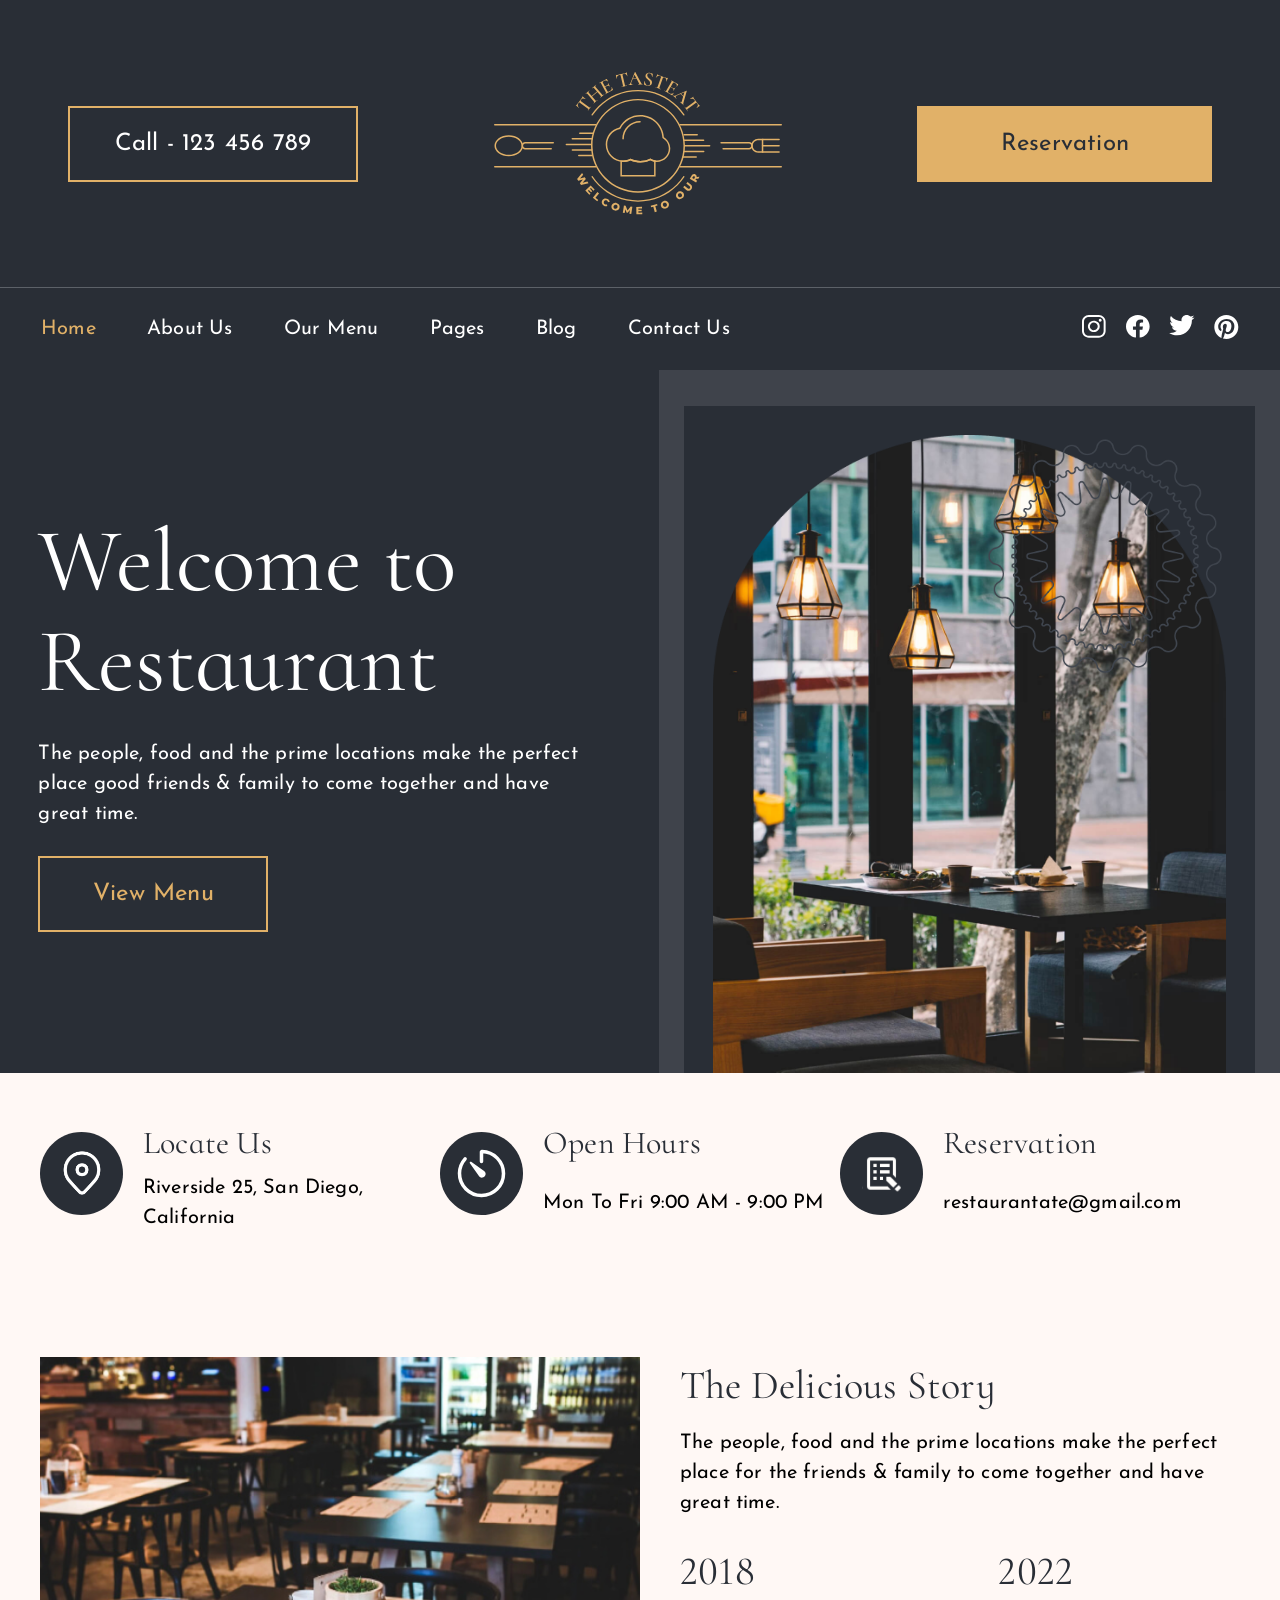
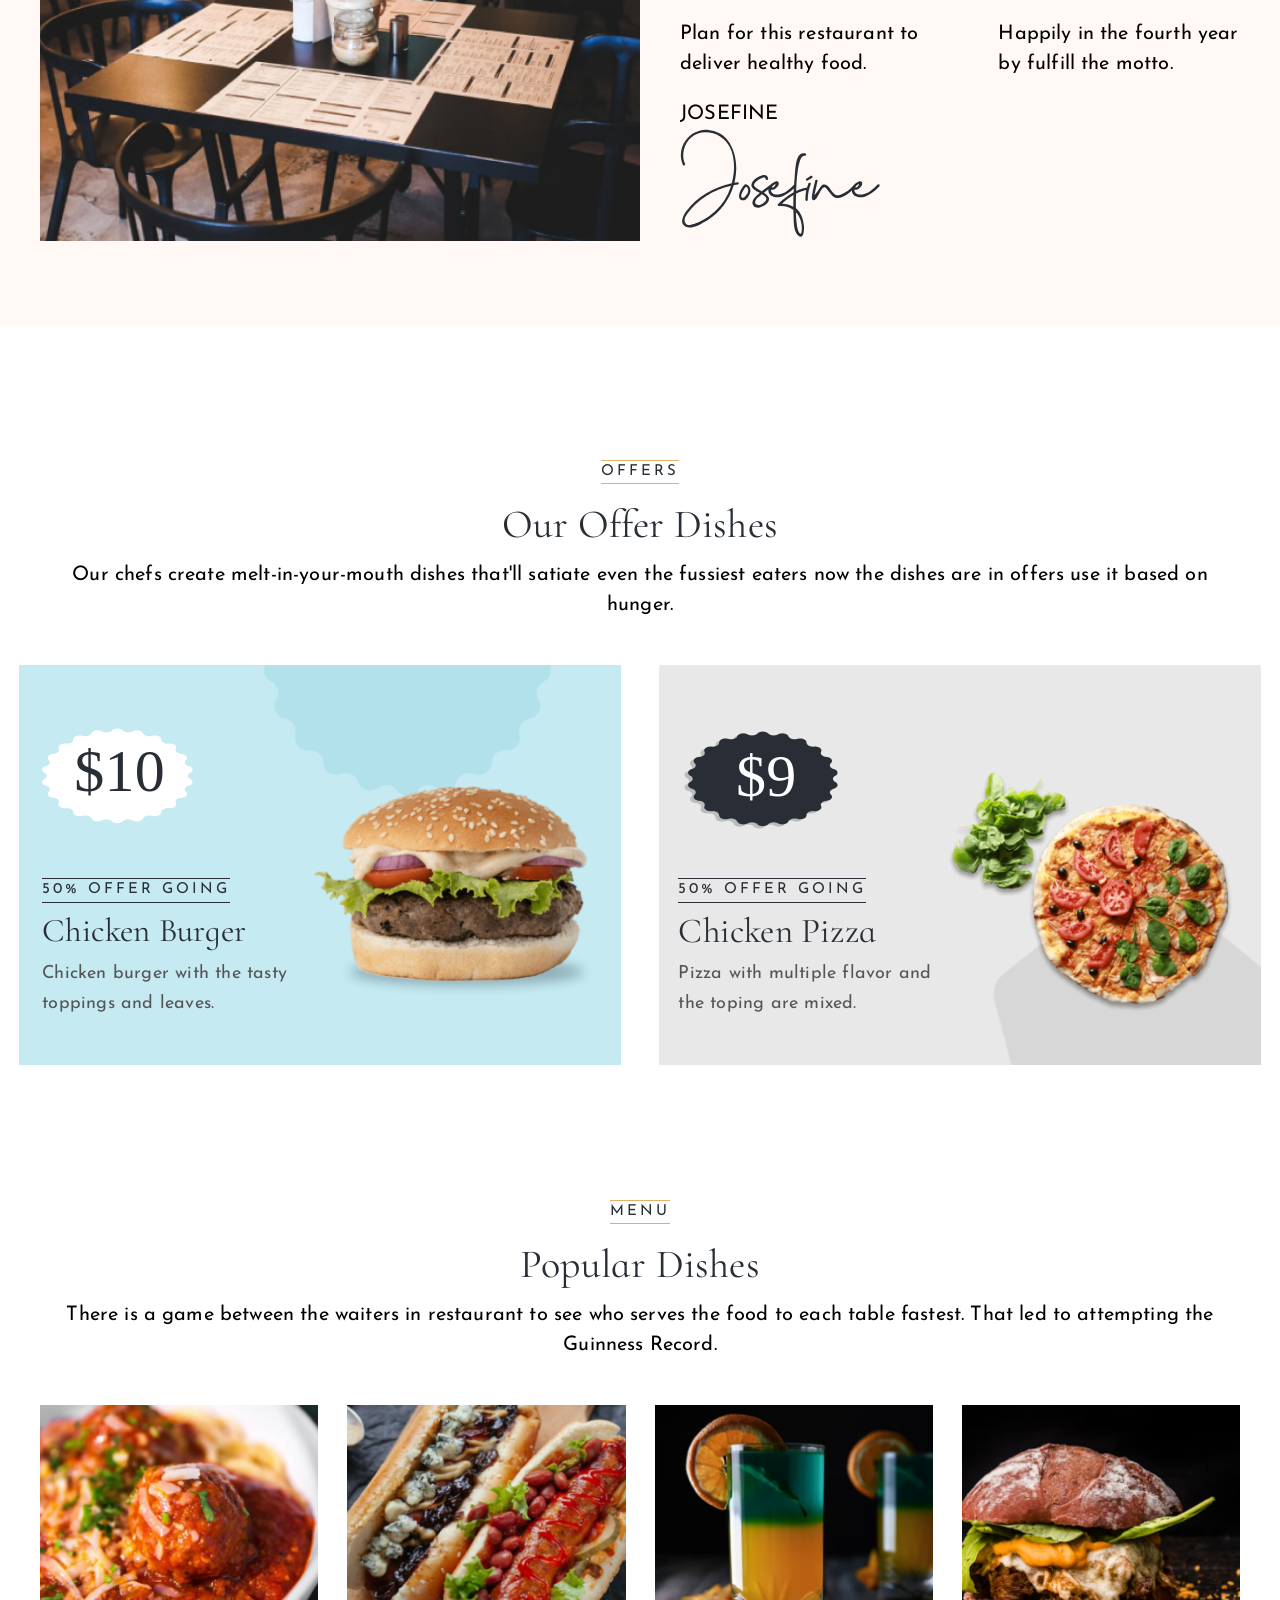
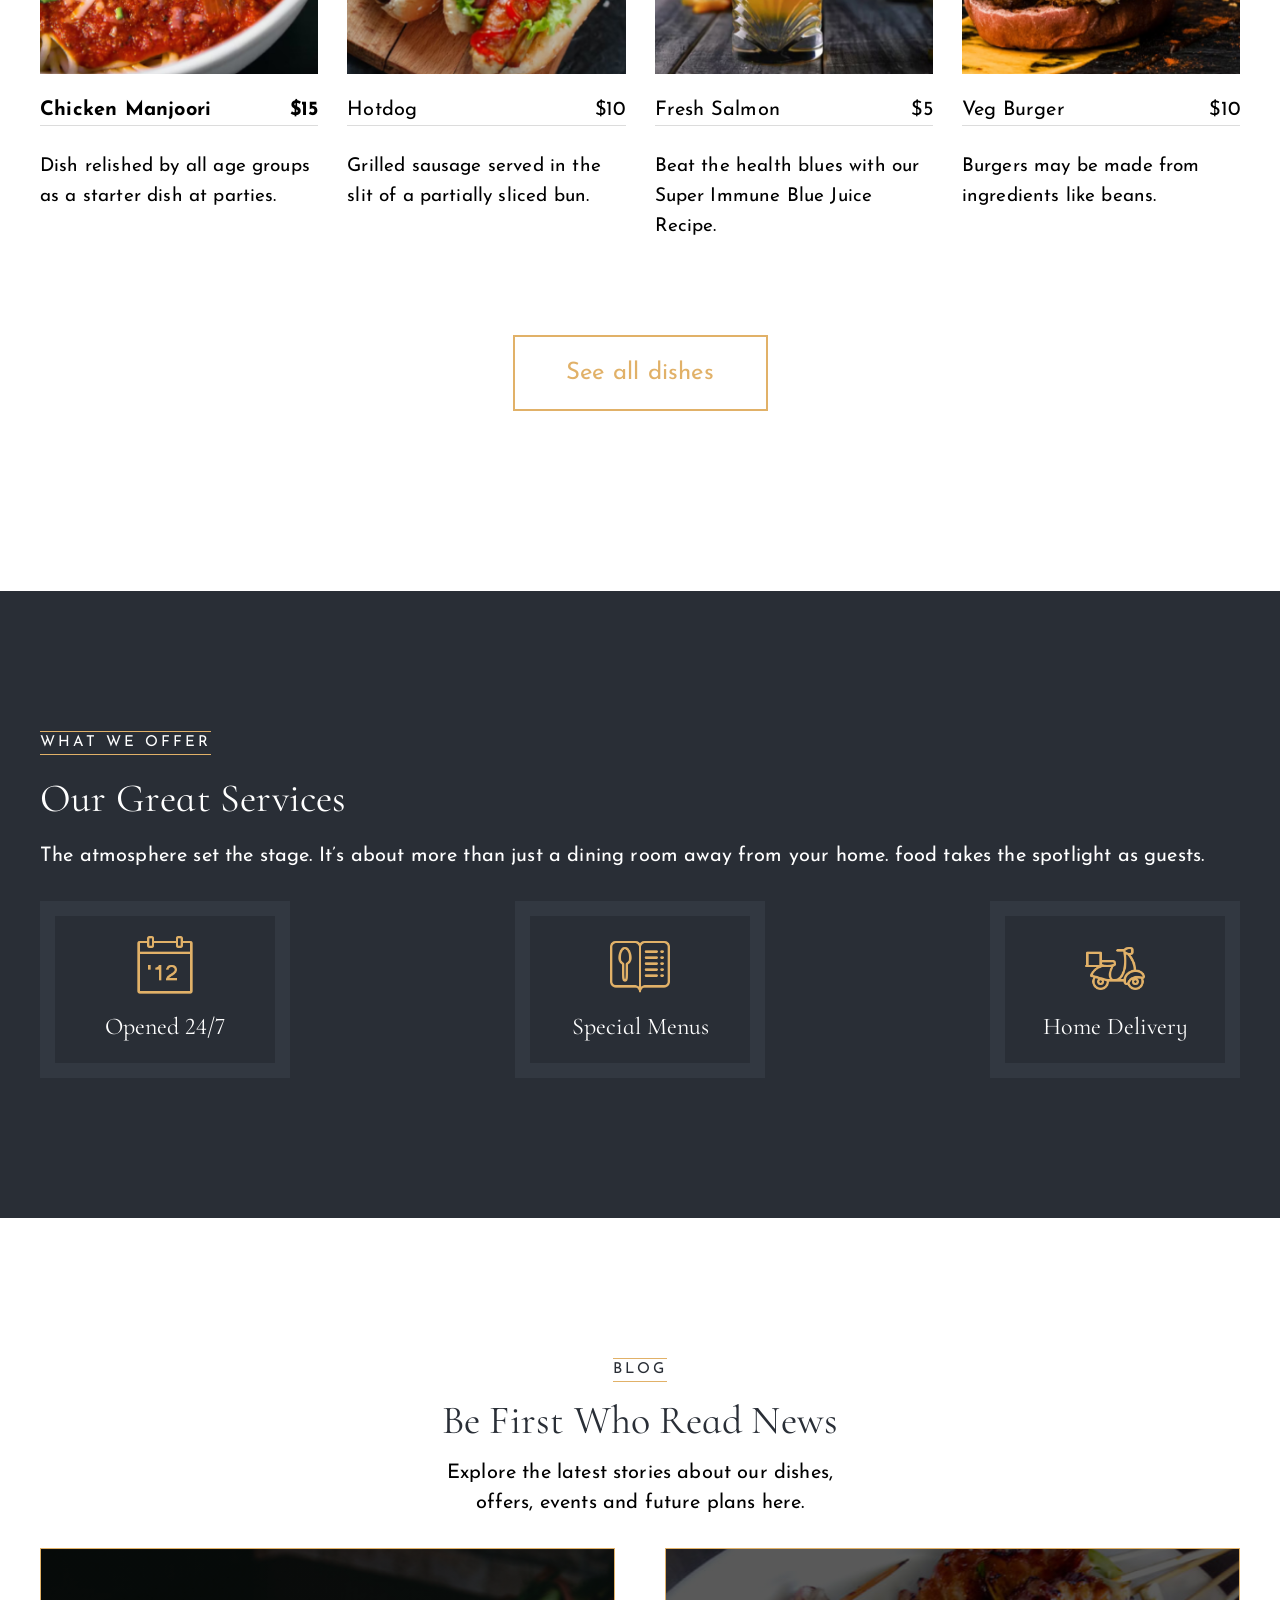
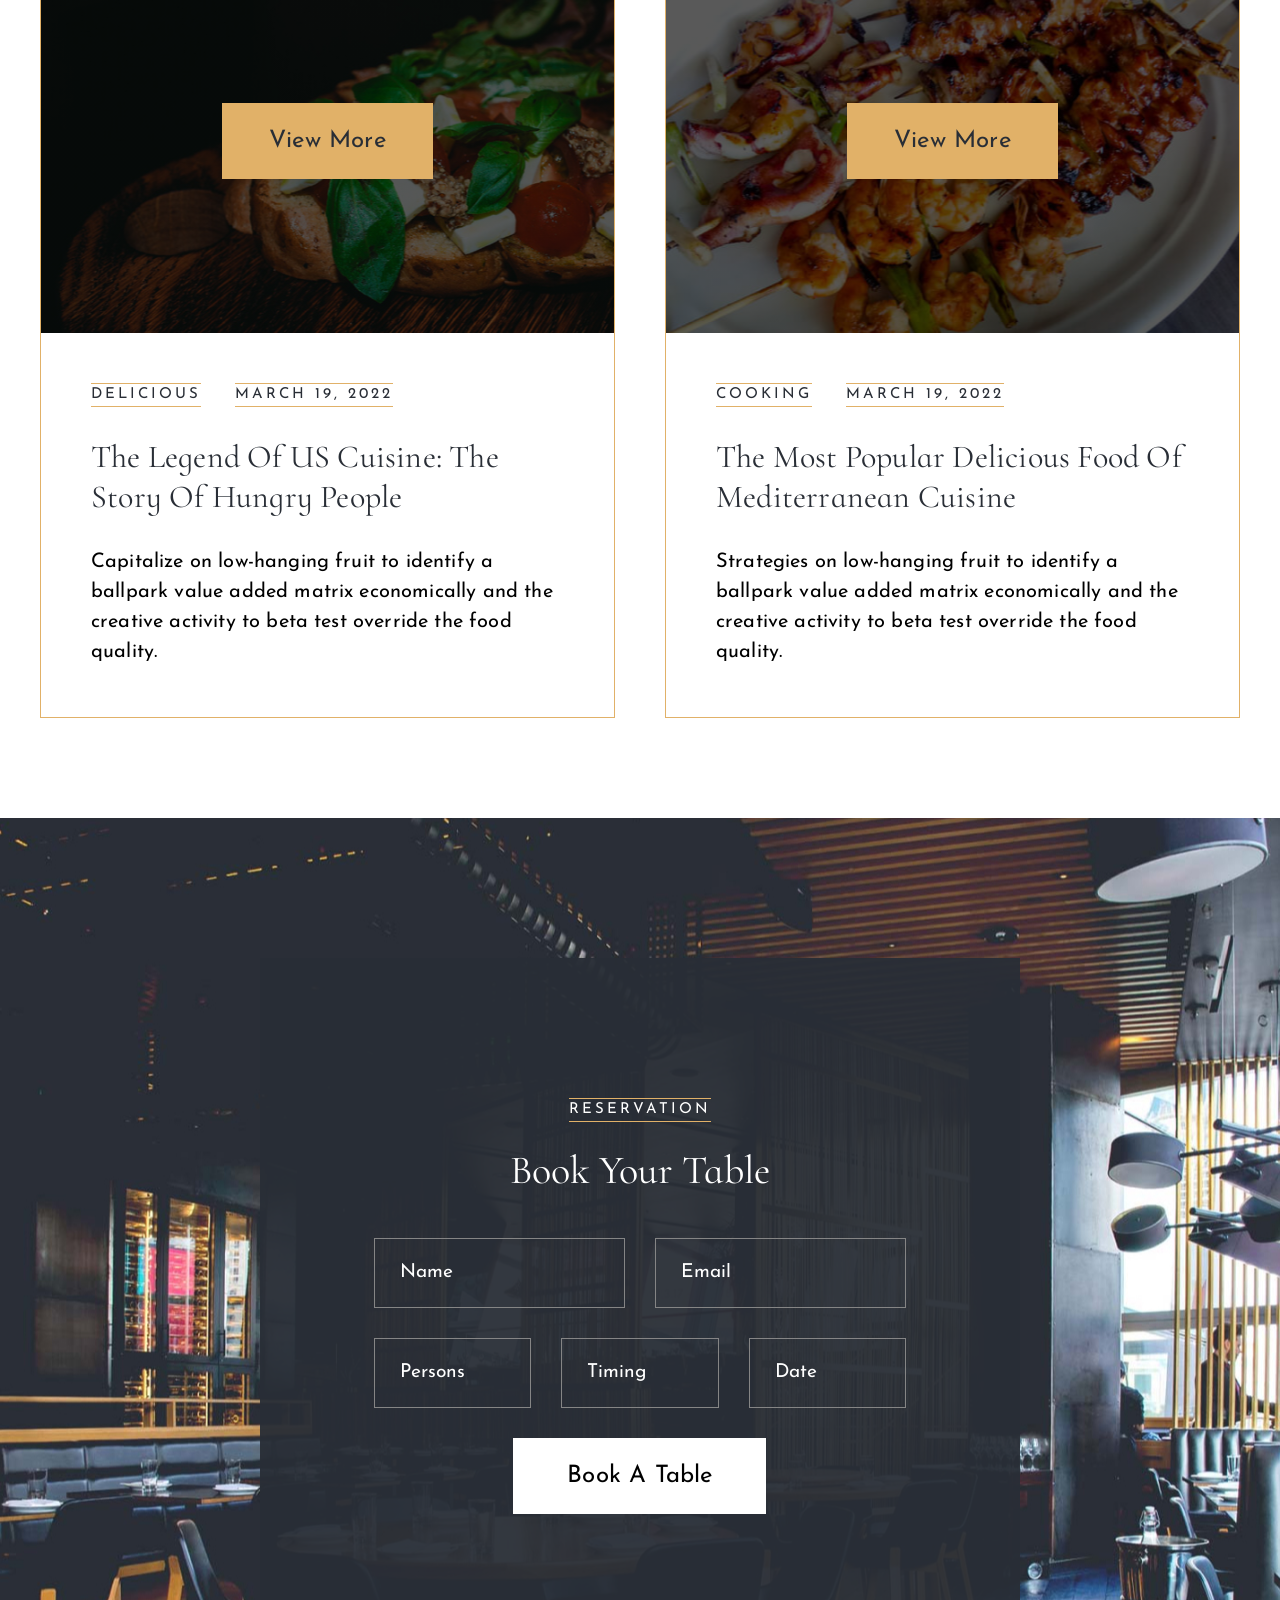
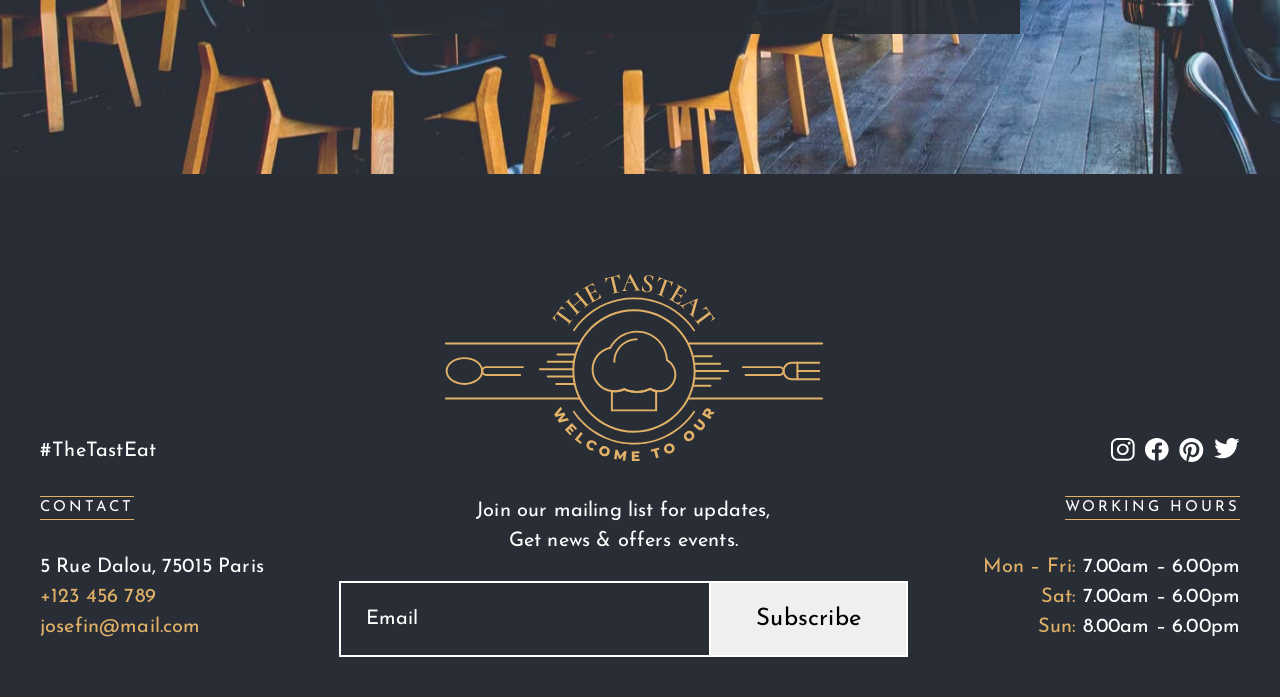
<file: index.html>
<!DOCTYPE html>
<html lang="en">

<head>
    <meta charset="UTF-8">
    <meta http-equiv="X-UA-Compatible" content="IE=edge">
    <meta name="viewport" content="width=device-width, initial-scale=1.0">
    <link rel="stylesheet" href="desktop-styles/style.css">
    <link rel="stylesheet" href="tablet-styles/style.css">
    <link rel="stylesheet" href="mobile-styles/style.css">
    <link rel="shortcut icon" href="assets/images/icons8-restaurant-64.png" type="image/png">
    <link rel="preconnect" href="https://fonts.googleapis.com">
    <link rel="preconnect" href="https://fonts.gstatic.com" crossorigin>
    <link href="https://fonts.googleapis.com/css2?family=Cormorant+Infant&family=Josefin+Sans&display=swap"
        rel="stylesheet">
    <title>THE TASTEAT</title>
</head>

<body>
    <!-- Блок 1, Header -->
    <header class="header">
        <div class="header__part1">
            <a href="#" class="header__part1_btn-transparent button">Call - 123 456 789</a>
            <img src="assets/svg/logo.svg" class="header__part1_logo" alt="logo-icon">
            <a href="#" class="header__part1_btn-orange button">Reservation</a>
        </div>
        <div class="header__part2">
            <div class="header__part2_menu">
                <a class="header__part2_menu_link link" href="#">Home</a>
                <a class="header__part2_menu_link link" href="#">About Us</a>
                <a class="header__part2_menu_link link" href="#">Our Menu</a>
                <a class="header__part2_menu_link link" href="#">Pages</a>
                <a class="header__part2_menu_link link" href="#">Blog</a>
                <a class="header__part2_menu_link link" href="#">Contact Us</a>
            </div>
            <div class="header__part2_social-networks">
                <a class="header__part2_social-networks_link" href="#"><img src="assets/svg/instagram.svg"
                        alt="instagram-icon"></a>
                <a class="header__part2_social-networks_link" href="#"><img src="assets/svg/facebook.svg"
                        alt="facebook-icon"></a>
                <a class="header__part2_social-networks_link" href="#"><img src="assets/svg/twitter.svg"
                        alt="twitter-icon"></a>
                <a class="header__part2_social-networks_link" href="#"><img src="assets/svg/pinterest.svg"
                        alt="pinterest-icon"></a>
            </div>
        </div>
    </header>
    <main>
        <!--Блок 2, Welcome-->
        <div class="welcome-block">
            <h1 class="welcome-block__title">Welcome to Restaurant</h1>
            <p class="welcome-block__text text">The people, food and the prime locations make the perfect place good
                friends
                & family to come together and have great time.</p>
            <a href="#" class="welcome-block__btn_transparent button">View Menu</a>
            <div class="welcome-block__image">
                <img class="welcome-block__image_main" src="assets/images/welcome-photo.png" alt="photo">
                <img class="welcome-block__image_svg" src="assets/images/welcom-photo-svg.png" alt="decorative element">
            </div>
        </div>

        <!-- Блок 3, location -->
        <section class="location">
            <div class="location__wrapper">
                <div class="location__icons">
                    <div class="location__item">
                        <img class="location__item_img" src="assets/svg/locate.svg" alt="Locate Us icon">
                        <h4 class="location__item_small-title small-title">Locate Us</h4>
                        <p class="location__item_text text">Riverside 25, San Diego, California</p>
                    </div>
                    <div class="location__item">
                        <img class="location__item_img" src="assets/svg/open_hours.svg" alt="Open hours icon">
                        <h4 class="location__item_small-title small-title">Open Hours</h4>
                        <p class="location__item_text text">Mon To Fri 9:00&nbsp;AM&nbsp;-&nbsp;9:00&nbsp;PM</p>
                    </div>
                    <div class="location__item">
                        <img class="location__item_img" src="assets/svg/reservation.svg" alt="Reservation icon">
                        <h4 class="location__item_small-title small-title">Reservation</h4>
                        <p class="location__item_text text">restaurantate@gmail.com</p>
                    </div>
                </div>
            </div>
        </section>

        <!--Блок location, часть 2-->
        <section class="location-2">
            <img class="location-2__image" src="assets/images/image-location.png" alt="photo">
            <div class="location-2__story">
                <h4 class="location-2__story_title small-title">The Delicious Story</h4>
                <p class="location-2__story_text text">The people, food and the prime locations make the perfect place
                    for the friends & family to come together and have great time.</p>
                <div class="location-2__story_year">
                    <h4 class="location-2__story_year_year-2018-title small-title">2018</h4>
                    <p class="location-2__story_year_year-2018-text text">Plan for this restaurant to deliver healthy
                        food.</p>
                    <h4 class="location-2__story_year_year-2022-title small-title">2022</h4>
                    <p class="location-2__story_year_year-2022-text text">Happily in the fourth year by fulfill the
                        motto.</p>
                </div>
                <h6>JOSEFINE</h6>
                <img src="assets/svg/signature.svg" alt="signature">
            </div>
        </section>
        </div>

        <!--Блок 4 Dishes-->
        <div class="dishes">
            <h5 class="dishes__title_pre-title pre-title">offers</h5>
            <h4 class="dishes__title small-title">Our Offer dishes</h4>
            <p class="dishes__text text">Our chefs create melt-in-your-mouth dishes that'll satiate even the fussiest
                eaters
                now the dishes are in offers use it based on hunger.</p>
        </div>
        <!-- Блок 4 часть Dishes Cards -->
        <div class="cards">
            <div class="cards__card-burger">
                <img class="cards__card-burger_white" src="assets/images/white.png" alt="white background">
                <div class="cards__card-burger_price">$10</div>
                <h5 class="cards__card-burger_pre-title pre-title">50% Offer Going</h5>
                <h4 class="cards__card-burger_title small-title">Chicken Burger</h4>
                <p class="cards__card-burger_text text">Chicken burger with the tasty toppings and leaves.</p>
                <img class="cards__card-burger_photo" src="assets/images/burger-photo.png" alt="burger">
            </div>
            <div class="cards__card-pizza">
                <img class="cards__card-pizza_black" src="assets/images/black.png" alt="black background">
                <div class="cards__card-pizza_price">$9</div>
                <h5 class="cards__card-pizza_pre-title pre-title">50% Offer Going</h5>
                <h4 class="cards__card-pizza_title small-title">Chicken Pizza</h4>
                <p class="cards__card-pizza_text text">Pizza with multiple flavor and the toping are mixed.</p>
                <img class="cards__card-pizza_photo" src="assets/images/pizza-photo.png" alt="pizza">
            </div>
        </div>
        <div class="dishes">
            <h5 class="dishes__title_pre-title pre-title">menu</h5>
            <h4 class="dishes__title small-title">Popular Dishes</h4>
            <p class="dishes__text text">There is a game between the waiters in restaurant to see who serves the food to
                each table fastest. That led to attempting the Guinness Record.</p>
        </div>
        <!-- Блок 5 часть Dishes Menu -->
        <div class="dishes-menu">
            <div class="dishes-menu__card">
                <img class="dishes-menu__card_image" src="assets/images/Chicken-Manjoorini.png"
                    alt="Chicken Manjoorini, photo of dish">
                <h6 class="dishes-menu__card_title title-black">Chicken Manjoori</h6>
                <h6 class="dishes-menu__card_title-right title-black">$15</h6>
                <p class="dishes-menu__card_text text">Dish relished by all age groups as a starter dish at parties.</p>
            </div>
            <div class="dishes-menu__card">
                <img class="dishes-menu__card_image" src="assets/images/Hotdog.png" alt="Hotdog, photo of dish">
                <h6 class="dishes-menu__card_title">Hotdog</h6>
                <h6 class="dishes-menu__card_title-right">$10</h6>
                <p class="dishes-menu__card_text text">Grilled sausage served in the slit of a partially sliced bun.</p>
            </div>
            <div class="dishes-menu__card">
                <img class="dishes-menu__card_image" src="assets/images/Fresh.png" alt="Fresh, photo of drink">
                <h6 class="dishes-menu__card_title">Fresh Salmon</h6>
                <h6 class="dishes-menu__card_title-right">$5</h6>
                <p class="dishes-menu__card_text text">Beat the health blues with our Super Immune Blue Juice Recipe.
                </p>
            </div>
            <div class="dishes-menu__card">
                <img class="dishes-menu__card_image" src="assets/images/Veg-Burger.png" alt="Veg Burger, photo of dish">
                <h6 class="dishes-menu__card_title">Veg Burger</h6>
                <h6 class="dishes-menu__card_title-right">$10</h6>
                <p class="dishes-menu__card_text text">Burgers may be made from ingredients like beans.</p>
            </div>
        </div>
        <div class="dishes-menu__btn">
            <a class="dishes-menu__btn_transparent button" href="#">See all dishes</a>
        </div>

        <!-- Блок 6, offer -->
        <section class="offer">
            <div class="offer__wrapper">
                <div class="offer__content">
                    <div class="offer__word">
                        <h2 class="offer__pre-title pre-title">What we offer</h2>
                        <h4 class="offer__small-title small-title">Our Great Services</h4>
                        <p class="offer__text text">The atmosphere set the stage. It’s about more than just a dining
                            room
                            away from your home. food takes the spotlight as guests.</p>
                    </div>
                    <div class="offer__images">
                        <div class="offer__item">
                            <img src="assets/svg/calendar.svg" alt="">
                            <span class="offer__subtitle">Opened 24/7</span>
                        </div>
                        <div class="offer__item">
                            <img src="assets/svg/menu.svg" alt="">
                            <span class="offer__subtitle">Special Menus</span>
                        </div>
                        <div class="offer__item">
                            <img src="assets/svg/delivery.svg" alt="">
                            <span class="offer__subtitle">Home Delivery</span>
                        </div>
                    </div>
                </div>
            </div>
        </section>
        <section class="news">
            <div class="news__wrapper">
                <div class="news__introduction">
                    <h2 class="news__pre-title pre-title">Blog</h2>
                    <h4 class="news__small-title small-title">Be First Who Read News</h4>
                    <p class="news__text text">Explore the latest stories about our dishes, offers, events and future
                        plans
                        here.</p>
                </div>
                <div class="news__content">
                    <div class="news__card">
                        <div class="news__card_image news__card_image_1">
                            <button class="news__button button">View More</button>
                        </div>
                        <div class="news__card_word">
                            <h5 class="news__card_pre-title pre-title">Delicious</h5>
                            <h5 class="news__card_pre-title pre-title">March 19, 2022</h5>
                            <h4 class="news__card_small-title small-title">The Legend of US Cuisine: The Story of Hungry
                                People</h4>
                            <p class="news__card_text text">Capitalize on low-hanging fruit to identify a ballpark value
                                added matrix economically and the creative activity to beta test override the food
                                quality.
                            </p>
                        </div>
                    </div>
                    <div class="news__card">
                        <div class="news__card_image news__card_image_2">
                            <button class="news__button button">View More</button>
                        </div>
                        <div class="news__card_word">
                            <h5 class="news__card_pre-title pre-title">Cooking</h5>
                            <h5 class="news__card_pre-title pre-title">March 19, 2022</h5>
                            <h4 class="news__card_small-title small-title">The Most Popular Delicious Food of
                                Mediterranean
                                Cuisine</h4>
                            <p class="news__card_text text">Strategies on low-hanging fruit to identify a ballpark value
                                added matrix economically and the creative activity to beta test override the food
                                quality.
                            </p>
                        </div>
                    </div>
                </div>
            </div>
        </section>

        <!-- Блок 7, Form -->
        <section class="form">
            <div class="form__wrapper">
                <div class="form__overlay">
                    <h2 class="pre-title form__pre-title">reservation</h2>
                    <fieldset class="form__container">
                        <legend class="small-title form__small-title">Book Your Table</legend>
                        <form class="form__form">
                            <input class="form__item form__item_name" type="text" name="name" placeholder="Name">
                            <input class="form__item form__item_email" type="email" name="email" placeholder="Email">
                            <input class="form__item form__item_persons" type="number" name="persons"
                                placeholder="Persons">
                            <input class="form__item form__item_time" type="text" name="time" placeholder="Timing">
                            <input class="form__item form__item_date" type="text" name="date" placeholder="Date">
                            <button class="form__button button form__item_button" type="button">Book A Table</button>
                        </form>
                    </fieldset>
                </div>
            </div>
        </section>
    </main>
    <!-- Подвал, footer -->
    <footer class="footer">
        <div class="footer__wrapper">
            <div class="footer__social">
                <p class="footer__tag">#TheTastEat</p>
                <div class="footer__logo">
                    <img src="assets/svg/logo.svg" alt="logo of tasteat">
                </div>
                <div class="footer__container-icons">
                    <ul class="footer__icons">
                        <li class="footer__icon">
                            <img src="assets/svg/instagram.svg" alt="instagram-icon">
                        </li>
                        <li class="footer__icon">
                            <img src="assets/svg/facebook.svg" alt="facebook-icon">
                        </li>
                        <li class="footer__icon">
                            <img src="assets/svg/pinterest.svg" alt="pinterest-icon">
                        </li>
                        <li class="footer__icon">
                            <img src="assets/svg/twitter.svg" alt="twitter-icon">
                        </li>
                    </ul>
                </div>
            </div>
            <div class="footer__info">
                <div class="footer__contacts">
                    <h3 class="pre-title footer__pre-title">Contact</h3>
                    <address>
                        <ul class="footer__list text">
                            <li class="footer__list_item">5 Rue Dalou, 75015 Paris</li>
                            <li class="footer__list_item"><span>+123 456 789</span></li>
                            <li class="footer__list_item"><span>josefin@mail.com</span></li>
                        </ul>
                    </address>
                </div>
                <fieldset class="footer__join">
                    <legend class="footer__join_title text">Join our mailing list for updates, Get news & offers events.
                    </legend>
                    <div class="footer__join_form text">
                        <input class="footer__subscribe" type="email" placeholder="Email">
                        <button class="button footer__button">Subscribe</button>
                    </div>
                </fieldset>
                <div class="footer__time">
                    <h3 class="pre-title footer__pre-title">Working Hours</h3>
                    <ul class="footer__list text">
                        <li class="footer__list_item"><span>Mon – Fri: </span>7.00am – 6.00pm</li>
                        <li class="footer__list_item"><span>Sat: </span>7.00am – 6.00pm</li>
                        <li class="footer__list_item"><span>Sun: </span>8.00am – 6.00pm</li>
                    </ul>
                </div>
            </div>
        </div>
    </footer>
</body>

</html>
</file>
<file: desktop-styles/style.css>
* {
  box-sizing: border-box;
}

.link {
  font-family: "Josefin Sans";
  font-style: normal;
  font-weight: 400;
  font-size: 20px;
  line-height: 30px;
  letter-spacing: 0.2px;
  color: #E1B168;
  color: #FFFFFF;
  text-decoration: none;
}

.link:hover {
  color: #E1B168;
}

.link:first-child {
  color: #E1B168;
}

body {
  max-width: 1440px;
  margin: 0 auto;
}

* {
  margin: 0;
  padding: 0;
}

* {
  box-sizing: border-box;
}

h1 {
  font-family: "Cormorant Infant", serif;
}

h4 {
  font-family: "Cormorant Infant";
  font-style: normal;
  font-weight: 400;
  font-size: 40px;
  line-height: 56px;
  letter-spacing: 0.2px;
  text-transform: capitalize;
  color: #292E36;
}

h6 {
  font-family: "Josefin Sans";
  font-style: normal;
  font-weight: 400;
  font-size: 20px;
  line-height: 30px;
  letter-spacing: 0.2px;
}

p,
a {
  font-family: "Josefin Sans", sans-serif;
}

input,
fieldset {
  all: unset;
  box-sizing: border-box;
}

ul,
li {
  padding: 0;
  list-style: none;
}

button {
  border: none;
}

button:focus {
  border: none;
}

.button {
  padding: 20px 45px;
  font-family: "Josefin Sans", sans-serif;
  font-style: normal;
  font-weight: 400;
  font-size: 1.5rem;
  line-height: 2rem;
  text-align: center;
  text-decoration: none;
  letter-spacing: 0.2px;
}

.small-title {
  font-family: "Cormorant Infant";
  font-style: normal;
  font-weight: 400;
  font-size: 40px;
  line-height: 56px;
}

p {
  font-size: 20px;
  line-height: 30px;
  letter-spacing: 0.2px;
}

.text {
  font-family: "Josefin Sans";
  font-style: normal;
  font-weight: 400;
  font-size: 1.25rem;
  line-height: 1.875rem;
  letter-spacing: 0.01rem;
}

.pre-title {
  display: inline-block;
  border-top: 1px solid #E1B168;
  border-bottom: 1px solid #E1B168;
  font-family: "Josefin Sans";
  font-style: normal;
  font-weight: 400;
  font-size: 15px;
  line-height: 22px;
  letter-spacing: 3px;
  text-transform: uppercase;
  color: #292E36;
}

.title-black {
  font-weight: 700;
}

.header {
  height: 370px;
  background: #292E36;
}
.header__part1 {
  display: flex;
  flex: 1;
  justify-content: space-around;
  align-items: center;
  height: 288px;
  border-bottom: 1px solid #5C6168;
}
.header__part1_btn-transparent {
  color: #FFFFFF;
  border: 2px solid #E1B168;
}
.header__part1_btn-transparent:hover {
  color: #E1B168;
}
.header__part1_logo {
  height: 50%;
}
.header__part1_btn-orange {
  background: #E1B168;
  color: #292E36;
  border: 2px solid #E1B168;
  width: 295px;
}
.header__part1_btn-orange:hover {
  background-color: transparent;
  color: #E1B168;
}
.header__part1_btn-orange:focus {
  border: 2px solid #E1B168;
  background-color: #E1B168;
  color: #FFFFFF;
}
.header__part2 {
  display: grid;
  grid-template-columns: auto auto;
  grid-template-rows: 82px;
  align-items: center;
}
.header__part2_menu {
  display: flex;
  flex: 1;
  justify-content: flex-start;
  gap: 4vw;
  margin-left: 41px;
}
.header__part2_social-networks {
  display: flex;
  flex: 1;
  justify-content: flex-end;
  gap: 1.5vw;
  margin-right: 41px;
}
.header__part2_social-networks_link:hover {
  filter: invert(23%) sepia(20%) saturate(928%) hue-rotate(354deg) brightness(92%) contrast(90%);
}

.welcome-block {
  width: 100%;
  height: 100%;
  display: grid;
  grid-template-columns: 1fr 1fr;
  grid-template-rows: 1fr auto auto auto 1fr;
  padding-left: 3vw;
  background: #292E36;
}
.welcome-block__title {
  grid-column: 1/2;
  grid-row: 2/3;
  font-style: normal;
  font-weight: 400;
  font-size: 90px;
  line-height: 100px;
  letter-spacing: 0.2px;
  color: #FFFFFF;
}
.welcome-block__text {
  grid-column: 1/2;
  grid-row: 3/4;
  padding-top: 3vh;
  padding-right: 5vw;
  font-style: normal;
  font-weight: 400;
  font-size: 20px;
  line-height: 30px;
  letter-spacing: 0.2px;
  color: #FFFFFF;
}
.welcome-block__btn_transparent {
  grid-column: 1/2;
  background: none;
  grid-row: 4/5;
  width: 230px;
  margin-top: 3vh;
  border: 2px solid #E1B168;
  color: #E1B168;
}
.welcome-block__btn_transparent:hover {
  background-color: #E1B168;
  color: #292E36;
}
.welcome-block__image {
  width: 100%;
  background: #292E36;
  grid-column: 2/3;
  grid-row: 1/6;
  border-left: 2vw solid rgba(255, 255, 255, 0.1);
  border-top: 4vh solid rgba(255, 255, 255, 0.1);
  border-right: 2vw solid rgba(255, 255, 255, 0.1);
  position: relative;
}
.welcome-block__image_main {
  width: 90%;
  height: 100%;
  padding-top: 5%;
  display: block;
  margin: 0 auto;
}
.welcome-block__image_svg {
  position: absolute;
  top: 0;
  right: 0;
  width: 300px;
  height: 300px;
}

.location {
  background-color: #FFF8F5;
}
.location__wrapper {
  padding: 40px;
}
.location__icons {
  display: flex;
  justify-content: space-between;
}
.location__item {
  display: grid;
  grid-template-columns: 1fr 4fr;
  grid-template-rows: 1fr 1fr;
  align-items: center;
  -moz-column-gap: 20px;
       column-gap: 20px;
}
.location__item_img {
  grid-column: 1/2;
  grid-row: 1/3;
}
.location__item_small-title {
  grid-column: 2/3;
  grid-row: 1/2;
  font-size: 2rem;
  line-height: 2rem;
}
.location__item_text {
  grid-column: 2/3;
  grid-row: 2/3;
}

.location-2 {
  display: flex;
  flex: 1;
  padding: 84px 40px;
  background: #FFF8F5;
}
.location-2__image {
  width: 50%;
  -o-object-fit: cover;
     object-fit: cover;
}
.location-2__story {
  width: 50%;
  padding-left: 40px;
}
.location-2__story_text {
  padding-top: 15px;
}
.location-2__story_year {
  display: grid;
  grid-template-columns: 1fr 1fr;
  grid-template-rows: auto auto;
  margin-top: 25px;
  margin-bottom: 20px;
}
.location-2__story_year_year-2018-title {
  grid-column: 1/2;
  grid-row: 1/2;
}
.location-2__story_year_year-2018-text {
  grid-column: 1/2;
  grid-row: 2/3;
  padding-top: 20px;
}
.location-2__story_year_year-2022-title {
  grid-column: 2/3;
  grid-row: 1/2;
  padding-left: 3vw;
}
.location-2__story_year_year-2022-text {
  grid-column: 2/3;
  grid-row: 2/3;
  padding-left: 3vw;
  padding-top: 20px;
}

.dishes {
  padding: 15vh 40px 5vh;
  padding-right: 40px;
  text-align: center;
}
.dishes_pre-title {
  display: inline-flex;
  padding-left: 2px;
}
.dishes__title {
  margin-top: 12px;
}
.dishes__text {
  padding-top: 8px;
}

.cards {
  display: flex;
  justify-content: space-around;
}
.cards__card-burger {
  display: grid;
  grid-template-columns: 47% 53%;
  grid-template-rows: 2fr 2fr 25px 1fr 1fr 1fr;
  background: url("../assets/images/burger-background-blue.png");
  height: 400px;
  width: 47vw;
  padding-left: 1.8vw;
}
.cards__card-burger_white {
  grid-column: 1/2;
  grid-row: 1/3;
  padding-top: 7vh;
}
.cards__card-burger_price {
  grid-column: 1/2;
  grid-row: 1/3;
  margin-top: 8vh;
  font-size: 60px;
  letter-spacing: 0.2px;
  color: #292E36;
  margin-left: 2.5vw;
}
.cards__card-burger_pre-title {
  grid-column: 1/2;
  grid-row: 3/4;
  border-top: 1px solid #292E36;
  border-bottom: 1px solid #292E36;
  margin-right: auto;
}
.cards__card-burger_title {
  grid-column: 1/2;
  grid-row: 4/5;
  font-size: 33px;
}
.cards__card-burger_text {
  grid-column: 1/2;
  grid-row: 5/7;
  font-weight: 400;
  font-size: 18px;
  line-height: 30px;
  letter-spacing: 0.2px;
  color: #555555;
  padding-bottom: 40px;
}
.cards__card-burger_photo {
  grid-column: 2/3;
  grid-row: 2/6;
  padding-right: 2vw;
  width: 100%;
  height: 100%;
  -o-object-fit: contain;
     object-fit: contain;
}
.cards__card-pizza {
  display: grid;
  grid-template-columns: 46% 54%;
  grid-template-rows: 2fr 2fr 25px 1fr 1fr 1fr;
  background: url("../assets/images/pizza-background-gray.png");
  height: 400px;
  width: 47vw;
  padding-left: 1.5vw;
}
.cards__card-pizza_black {
  grid-column: 1/2;
  grid-row: 1/3;
  padding-top: 7vh;
}
.cards__card-pizza_price {
  grid-column: 1/2;
  grid-row: 1/3;
  margin-top: 8.5vh;
  font-size: 60px;
  letter-spacing: 0.2px;
  color: #FFFFFF;
  margin-left: 4.5vw;
}
.cards__card-pizza_pre-title {
  grid-column: 1/2;
  grid-row: 3/4;
  border-top: 1px solid #292E36;
  border-bottom: 1px solid #292E36;
  margin-right: auto;
}
.cards__card-pizza_title {
  grid-column: 1/2;
  grid-row: 4/5;
  font-size: 35px;
}
.cards__card-pizza_text {
  grid-column: 1/2;
  grid-row: 5/7;
  font-weight: 400;
  font-size: 18px;
  line-height: 30px;
  letter-spacing: 0.2px;
  color: #555555;
  padding-bottom: 40px;
}
.cards__card-pizza_photo {
  grid-column: 2/3;
  grid-row: 2/6;
  padding-right: 2vw;
  width: 100%;
  height: 100%;
  -o-object-fit: contain;
     object-fit: contain;
}

.dishes-menu {
  display: flex;
  flex-wrap: wrap;
  justify-content: space-between;
  gap: 29px;
  width: 100%;
  padding: 0 40px;
}
.dishes-menu__card {
  flex: 1;
  display: grid;
  grid-template-columns: 1fr;
  grid-template-rows: auto 63px 90px;
}
.dishes-menu__card_image {
  grid-row: 1/2;
  -o-object-fit: contain;
     object-fit: contain;
  width: 100%;
  color: #292E36;
}
.dishes-menu__card_title {
  grid-column: 1/2;
  grid-row: 2/3;
  border-bottom: 1px solid #DCDCDC;
  padding-top: 9px;
  align-self: center;
}
.dishes-menu__card_title-right {
  grid-column: 1/2;
  grid-row: 2/3;
  text-align: right;
  padding-top: 9px;
  align-self: center;
}
.dishes-menu__card_text {
  grid-row: 3/4;
  font-size: 19px;
  padding-top: 15px;
}
.dishes-menu__btn_transparent {
  display: block;
  width: 255px;
  border: 2px solid #E1B168;
  color: #E1B168;
  margin: 12vh auto 20vh;
}
.dishes-menu__btn_transparent:hover {
  background-color: #E1B168;
  color: #292E36;
}

.offer {
  background-color: #292E36;
}
.offer__wrapper {
  padding: 40px;
}
.offer__content {
  margin: 100px auto 100px;
  display: flex;
  justify-content: space-between;
  flex-wrap: wrap;
  -moz-column-gap: 90px;
       column-gap: 90px;
  row-gap: 30px;
}
.offer__word {
  flex: 1 1 30%;
  display: flex;
  flex-direction: column;
  align-items: baseline;
  gap: 15px;
}
.offer__pre-title {
  display: inline-block;
  color: #FFFFFF;
}
.offer__small-title {
  color: #FFFFFF;
}
.offer__text {
  color: #FFFFFF;
}
.offer__images {
  flex: 1 1 50%;
  display: flex;
  justify-content: space-between;
  gap: 30px;
}
.offer__item {
  padding: 20px;
  min-width: 250px;
  display: flex;
  flex-direction: column;
  justify-content: center;
  align-items: center;
  gap: 15px;
  border: 15px solid #323841;
}
.offer__subtitle {
  font-family: "Cormorant Infant";
  font-style: normal;
  font-weight: 400;
  font-size: 1.5rem;
  line-height: 2rem;
  color: #FFFFFF;
}

.news {
  background-color: #FFFFFF;
}
.news__wrapper {
  padding: 40px;
}
.news__introduction {
  margin: 100px auto 30px;
  display: flex;
  flex-direction: column;
  align-items: center;
  row-gap: 10px;
}
.news__pre-title {
  margin: 0 auto;
}
.news__text {
  max-width: 35%;
  text-align: center;
}
.news__content {
  margin-bottom: 60px;
  display: flex;
  -moz-column-gap: 50px;
       column-gap: 50px;
}
.news__button {
  background-color: #E1B168;
  color: #292E36;
  border: 2px solid #E1B168;
}
.news__button:hover {
  background-color: transparent;
  color: #E1B168;
}
.news__button:focus {
  border: 2px solid #E1B168;
  background-color: #E1B168;
  color: #FFFFFF;
}
.news__card {
  max-width: 50%;
  border: 1px solid #E1B168;
}
.news__card_image {
  max-width: 100%;
  min-height: 384px;
  display: flex;
  justify-content: center;
  align-items: center;
  background-size: cover;
  background-repeat: no-repeat;
  background-position: center;
}
.news__card_image_1 {
  background-image: linear-gradient(0deg, rgba(0, 0, 0, 0.65) 0%, rgba(0, 0, 0, 0.65) 100%), url("../assets/images/card_1.jpg");
}
.news__card_image_1:hover {
  background-image: linear-gradient(0deg, rgba(0, 0, 0, 0.45) 0%, rgba(0, 0, 0, 0.45) 100%), url("../assets/images/card_1.jpg");
  transition: 1s ease-in-out;
}
.news__card_image_2 {
  background-image: linear-gradient(0deg, rgba(0, 0, 0, 0.65) 0%, rgba(0, 0, 0, 0.65) 100%), url("../assets/images/card_2.jpg");
}
.news__card_image_2:hover {
  background-image: linear-gradient(0deg, rgba(0, 0, 0, 0.45) 0%, rgba(0, 0, 0, 0.45) 100%), url("../assets/images/card_2.jpg");
}
.news__card_word {
  padding: 50px;
}
.news__card_pre-title {
  margin-right: 30px;
  margin-bottom: 15px;
}
.news__card_small-title {
  margin-top: 15px;
  font-size: 2rem;
  line-height: 2.5rem;
}
.news__card_text {
  margin-top: 30px;
}

.form {
  max-width: 100%;
  background-image: url("../assets/images/form_image.jpg");
  background-position: center;
  background-repeat: no-repeat;
}
.form__wrapper {
  padding: 140px 40px;
  min-width: 64%;
}
.form__overlay {
  margin: 0 220px;
  background-color: rgba(41, 46, 54, 0.95);
  text-align: center;
}
.form__pre-title {
  margin: 140px auto 20px;
  color: #FFFFFF;
}
.form__container {
  display: block;
  margin: 0 auto;
  max-width: 70%;
}
.form__small-title {
  margin: auto;
  color: #FFFFFF;
}
.form__form {
  padding: 40px 0 120px;
  max-width: 100%;
  display: grid;
  grid-template-columns: repeat(auto-fit, minmax(10px, 1fr));
  grid-auto-flow: row;
  gap: 30px;
}
.form__item_name {
  grid-column: 1/4;
}
.form__item_email {
  grid-column: 4/7;
}
.form__item_persons {
  grid-column: 1/3;
}
.form__item_time {
  grid-column: 3/5;
}
.form__item_date {
  grid-column: 5/7;
}
.form__item_button {
  grid-column: 2/6;
  justify-self: center;
}
.form__item {
  min-height: 70px;
  padding: 0 25px;
  font-family: "Josefin Sans";
  font-style: normal;
  font-weight: 400;
  font-size: 1.5vw;
  line-height: 2vw;
  background-color: transparent;
  color: #FFFFFF;
  border: 1px solid #858585;
  text-align: start;
}
.form__item::-moz-placeholder {
  text-align: start;
  font-family: "Josefin Sans";
  color: #FFFFFF;
  opacity: 1;
}
.form__item:-ms-input-placeholder {
  text-align: start;
  font-family: "Josefin Sans";
  color: #FFFFFF;
  opacity: 1;
}
.form__item::placeholder {
  text-align: start;
  font-family: "Josefin Sans";
  color: #FFFFFF;
  opacity: 1;
}
.form__item:hover {
  border: 1px solid #E1B168;
  transition: 0.3s ease-in-out;
}
.form__item:focus {
  border: 1px solid #E1B168;
}
.form__button {
  min-width: 253px;
  max-height: -webkit-fit-content;
  max-height: -moz-fit-content;
  max-height: fit-content;
  padding: 20px 45px;
  align-self: center;
  font-family: "Josefin Sans";
  font-style: normal;
  font-weight: 400;
  font-size: 1.5rem;
  line-height: 2rem;
  background-color: #FFFFFF;
  border: 2px solid #FFFFFF;
  cursor: pointer;
}
.form__button:focus {
  border: 2px solid #E1B168;
  background-color: #E1B168;
  color: #FFFFFF;
}
.form__button:hover {
  border: 2px solid #E1B168;
  background-color: transparent;
  color: #E1B168;
}

.footer {
  background-color: #292E36;
  /* .footer__join */
}
.footer__wrapper {
  padding: 40px;
}
.footer__social {
  margin-top: 60px;
  display: flex;
  justify-content: space-between;
  align-items: center;
}
.footer__tag {
  align-self: end;
  color: #FFFFFF;
}
.footer__logo {
  max-width: 100%;
}
.footer__container-icons {
  align-self: end;
}
.footer__icons {
  display: flex;
  justify-content: center;
  gap: 10px;
}
.footer__icon:hover {
  cursor: pointer;
  filter: invert(23%) sepia(20%) saturate(928%) hue-rotate(354deg) brightness(92%) contrast(90%);
}
.footer__info {
  padding-top: 30px;
  display: flex;
  justify-content: space-between;
  align-items: flex-start;
}
.footer__contacts {
  text-align: start;
}
.footer__pre-title {
  color: #FFFFFF;
}
.footer__list {
  padding-top: 2rem;
}
.footer__list_item {
  color: #FFFFFF;
}
.footer__list_item span {
  color: #E1B168;
}
.footer__join {
  align-self: flex-start;
  color: #FFFFFF;
}
.footer__join_title {
  margin: 0 auto 25px;
  max-width: 60%;
  text-align: center;
}
.footer__join_form {
  max-width: 100%;
  display: flex;
  justify-content: center;
}
.footer__subscribe {
  min-width: 70%;
  min-height: 70px;
  padding: 10px 25px;
  border: 2px solid #FFFFFF;
  border-right: none;
}
.footer__subscribe::-moz-placeholder {
  color: #FFFFFF;
}
.footer__subscribe:-ms-input-placeholder {
  color: #FFFFFF;
}
.footer__subscribe::placeholder {
  color: #FFFFFF;
}
.footer__subscribe:focus, .footer__subscribe:hover {
  border: 2px solid #E1B168;
  transition: 0.3s ease-in-out;
  border-right: none;
}
.footer__button {
  max-width: 100%;
  min-height: 70px;
  cursor: pointer;
  border: 2px solid #FFFFFF;
}
.footer__button:focus {
  border: 2px solid #E1B168;
  background-color: #E1B168;
  color: #FFFFFF;
}
.footer__button:hover {
  border: 2px solid #E1B168;
  background-color: transparent;
  color: #E1B168;
}
.footer__time {
  text-align: end;
}/*# sourceMappingURL=style.css.map */
</file>
<file: tablet-styles/style.css>
@media (min-width: 768px) and (max-width: 1023.98px) {
  .header {
    height: auto;
    background: #292E36;
  }
  .header__part1 {
    display: flex;
    flex: 1;
    justify-content: space-around;
    align-items: center;
    height: 218px;
    border-bottom: 1px solid #5C6168;
  }
  .header__part1_btn-transparent {
    color: #FFFFFF;
    border: 2px solid #E1B168;
    padding: 20px 25px;
    font-size: 20px;
  }
  .header__part1_logo {
    height: 50%;
    width: 30%;
  }
  .header__part1_btn-orange {
    background: #E1B168;
    color: #292E36;
    border: 2px solid #E1B168;
    width: 215px;
  }
  .header__part1_btn-orange:hover {
    background-color: transparent;
    color: #E1B168;
  }
  .header__part1_btn-orange:focus {
    border: 2px solid #E1B168;
    background-color: #E1B168;
    color: #FFFFFF;
  }
  .header__part2 {
    display: grid;
    grid-template-columns: auto auto;
    grid-template-rows: 82px;
    align-items: center;
  }
  .header__part2_menu {
    display: flex;
    flex: 1;
    justify-content: flex-start;
    gap: 3vw;
    margin-left: 31px;
  }
  .header__part2_social-networks {
    display: flex;
    flex: 1;
    justify-content: flex-end;
    gap: 1.5vw;
    margin-right: 31px;
  }
  .welcome-block {
    width: 100%;
    height: 100%;
    display: grid;
    grid-template-columns: 1fr 1fr;
    grid-template-rows: 1fr auto auto auto 1fr;
    padding-left: 3vw;
    background: #292E36;
  }
  .welcome-block__title {
    grid-column: 1/2;
    grid-row: 2/3;
    font-style: normal;
    font-weight: 300;
    font-size: 60px;
    line-height: 80px;
    letter-spacing: 0.2px;
    color: #FFFFFF;
  }
  .welcome-block__text {
    grid-column: 1/2;
    grid-row: 3/4;
    padding-top: 3vh;
    padding-right: 5vw;
    font-style: normal;
    font-weight: 300;
    font-size: 17px;
    line-height: 25px;
    letter-spacing: 0.2px;
    color: #FFFFFF;
  }
  .welcome-block__btn_transparent {
    grid-column: 1/2;
    background: none;
    grid-row: 4/5;
    width: 230px;
    margin-top: 3vh;
    border: 2px solid #E1B168;
    color: #E1B168;
  }
  .welcome-block__image {
    width: 100%;
    background: #292E36;
    grid-column: 2/3;
    grid-row: 1/6;
    border-left: 2vw solid rgba(255, 255, 255, 0.1);
    border-top: 4vh solid rgba(255, 255, 255, 0.1);
    border-right: 2vw solid rgba(255, 255, 255, 0.1);
    position: relative;
  }
  .welcome-block__image_main {
    width: 90%;
    height: 100%;
    padding-top: 5%;
    display: block;
    margin: 0 auto;
  }
  .welcome-block__image_svg {
    position: absolute;
    top: 0;
    right: 0;
    width: 270px;
    height: 270px;
  }
  .location {
    background-color: #FFF8F5;
  }
  .location__icons {
    -moz-column-gap: 20px;
         column-gap: 20px;
  }
  .location__item {
    grid-template-columns: minmax(50px, 1fr) 5fr;
    grid-template-rows: 50px 50px;
    -moz-column-gap: 10px;
         column-gap: 10px;
  }
  .location__item_img {
    max-width: 100%;
  }
  .location__item_small-title {
    align-self: flex-end;
    font-size: 1.5rem;
    line-height: 2rem;
  }
  .location__item_text {
    align-self: flex-start;
    font-size: 1rem;
  }
  .location-2 {
    display: flex;
    flex: 1;
    padding: 64px 35px;
    background: #FFF8F5;
  }
  .location-2__image {
    width: 50%;
    -o-object-fit: cover;
       object-fit: cover;
  }
  .location-2__story {
    width: 50%;
    padding-left: 40px;
  }
  .location-2__story_title {
    font-size: 37px;
  }
  .location-2__story_text {
    padding-top: 15px;
  }
  .location-2__story_year {
    display: grid;
    grid-template-columns: 1fr 1fr;
    grid-template-rows: auto auto;
    margin-top: 25px;
    margin-bottom: 20px;
  }
  .location-2__story_year_year-2018-title {
    grid-column: 1/2;
    grid-row: 1/2;
    font-size: 37px;
  }
  .location-2__story_year_year-2018-text {
    grid-column: 1/2;
    grid-row: 2/3;
    padding-top: 20px;
  }
  .location-2__story_year_year-2022-title {
    grid-column: 2/3;
    grid-row: 1/2;
    padding-left: 3vw;
    font-size: 37px;
  }
  .location-2__story_year_year-2022-text {
    grid-column: 2/3;
    grid-row: 2/3;
    padding-left: 3vw;
    padding-top: 20px;
  }
  .dishes {
    padding-top: 10vh;
    padding-bottom: 5vh;
    text-align: center;
  }
  .dishes_pre-title {
    display: inline-flex;
    padding-left: 2px;
  }
  .dishes__title {
    margin-top: 12px;
  }
  .dishes__text {
    padding: 8px 30px;
  }
  .cards {
    display: flex;
    flex-direction: column;
    padding: 0 40px;
    gap: 30px;
  }
  .cards__card-burger {
    display: grid;
    grid-template-columns: 1fr 1fr;
    grid-template-rows: 2fr 2fr 25px 1fr 1fr 1fr;
    background: url("../assets/images/burger-background-blue.png");
    height: 390px;
    width: 100%;
    padding-left: 7vw;
  }
  .cards__card-burger_white {
    grid-column: 1/2;
    grid-row: 1/3;
    padding-top: 7vh;
  }
  .cards__card-burger_price {
    grid-column: 1/2;
    grid-row: 1/3;
    margin-top: 8vh;
    font-size: 60px;
    letter-spacing: 0.2px;
    color: #292E36;
    margin-left: 2.5vw;
  }
  .cards__card-burger_pre-title {
    grid-column: 1/2;
    grid-row: 3/4;
    border-top: 1px solid #292E36;
    border-bottom: 1px solid #292E36;
    margin-right: auto;
  }
  .cards__card-burger_title {
    grid-column: 1/2;
    grid-row: 4/5;
    font-size: 35px;
  }
  .cards__card-burger_text {
    grid-column: 1/2;
    grid-row: 5/7;
    font-weight: 400;
    font-size: 18px;
    line-height: 30px;
    letter-spacing: 0.2px;
    color: #555555;
    padding-bottom: 40px;
  }
  .cards__card-burger_photo {
    grid-column: 2/3;
    grid-row: 2/6;
    -o-object-fit: contain;
       object-fit: contain;
    margin: auto;
  }
  .cards__card-pizza {
    display: grid;
    grid-template-columns: 1fr 1fr;
    grid-template-rows: 2fr 2fr 25px 1fr 1fr 1fr;
    background: url("../assets/images/pizza-background-gray.png");
    height: 390px;
    width: 100%;
    padding-left: 7vw;
  }
  .cards__card-pizza_black {
    grid-column: 1/2;
    grid-row: 1/3;
    padding-top: 7vh;
  }
  .cards__card-pizza_price {
    grid-column: 1/2;
    grid-row: 1/3;
    margin-top: 8.5vh;
    font-size: 60px;
    letter-spacing: 0.2px;
    color: #FFFFFF;
    margin-left: 6vw;
  }
  .cards__card-pizza_pre-title {
    grid-column: 1/2;
    grid-row: 3/4;
    border-top: 1px solid #292E36;
    border-bottom: 1px solid #292E36;
    margin-right: auto;
  }
  .cards__card-pizza_title {
    grid-column: 1/2;
    grid-row: 4/5;
    font-size: 35px;
  }
  .cards__card-pizza_text {
    grid-column: 1/2;
    grid-row: 5/7;
    font-weight: 400;
    font-size: 18px;
    line-height: 30px;
    letter-spacing: 0.2px;
    color: #555555;
    padding-bottom: 40px;
  }
  .cards__card-pizza_photo {
    grid-column: 2/3;
    grid-row: 2/6;
    -o-object-fit: contain;
       object-fit: contain;
    height: 100%;
    margin: auto;
  }
  .dishes-menu {
    display: inline-flex;
    flex-wrap: wrap;
    justify-content: space-between;
    gap: 29px;
    width: 100%;
    padding: 0 40px;
  }
  .dishes-menu__card {
    flex: 1 300px;
    display: grid;
    grid-template-columns: 1fr;
    grid-template-rows: auto 63px 90px;
    width: 48%;
  }
  .dishes-menu__card_image {
    grid-row: 1/2;
    -o-object-fit: contain;
       object-fit: contain;
    width: 100%;
    color: #292E36;
  }
  .dishes-menu__card_title {
    grid-column: 1/2;
    grid-row: 2/3;
    border-bottom: 1px solid #DCDCDC;
    padding-top: 9px;
    align-self: center;
  }
  .dishes-menu__card_title-right {
    grid-column: 1/2;
    grid-row: 2/3;
    text-align: right;
    padding-top: 9px;
    align-self: center;
  }
  .dishes-menu__card_text {
    grid-row: 3/4;
    font-size: 19px;
  }
  .dishes-menu__btn_transparent {
    display: block;
    width: 255px;
    border: 2px solid #E1B168;
    color: #E1B168;
    margin: 5vh auto 10vh;
  }
  .offer__content {
    margin: 20px auto;
    flex-direction: column;
  }
  .offer__word {
    align-items: center;
  }
  .offer__pre-title {
    color: #FFFFFF;
  }
  .offer__text {
    text-align: center;
  }
  .offer__item {
    padding: 10px;
    min-width: 30%;
  }
  .news__introduction {
    margin: 20px auto 30px;
  }
  .news__text {
    max-width: 100%;
  }
  .news__content {
    margin-bottom: 20px;
  }
  .news__card_word {
    padding: 20px;
  }
  .news__card_small-title {
    margin-top: 0;
    font-size: 2rem;
    line-height: 2.5rem;
  }
  .form__wrapper {
    padding: 40px 40px;
  }
  .form__overlay {
    margin: 0;
  }
  .form__pre-title {
    color: #FFFFFF;
  }
  .form__item {
    font-size: 1.5rem;
    line-height: 2rem;
  }
  .footer__social {
    margin-top: 0;
  }
  .footer__pre-title {
    color: #FFFFFF;
  }
  .footer__info {
    display: flex;
    justify-content: space-between;
    gap: 30px;
    flex-wrap: wrap;
  }
  .footer__join {
    min-width: 100%;
    order: 1;
  }
  .footer__contacts {
    order: 2;
  }
  .footer__time {
    order: 3;
  }
}/*# sourceMappingURL=style.css.map */
</file>
<file: mobile-styles/style.css>
@media (max-width: 767.98px) {
  .header {
    height: auto;
    background: #292E36;
  }
  .header__part1 {
    display: flex;
    flex: 1;
    flex-direction: column;
    align-items: center;
    height: auto;
    border-bottom: 1px solid #5C6168;
  }
  .header__part1_btn-transparent {
    display: none;
  }
  .header__part1_logo {
    padding: 5vh;
    width: 350px;
  }
  .header__part1_btn-orange {
    background: #E1B168;
    color: #292E36;
    border: 2px solid #E1B168;
    margin-bottom: 5vh;
  }
  .header__part1_btn-orange:hover {
    background-color: transparent;
    color: #E1B168;
  }
  .header__part1_btn-orange:focus {
    border: 2px solid #E1B168;
    background-color: #E1B168;
    color: #FFFFFF;
  }
  .header__part2 {
    height: auto;
    display: flex;
    flex-direction: column;
  }
  .header__part2_menu {
    margin: 0;
    width: 100%;
    display: flex;
    justify-content: space-around;
    flex-wrap: wrap;
    gap: 6vw;
    padding: 20px;
    border-bottom: 1px solid #5C6168;
  }
  .header__part2_social-networks {
    margin: 0;
    width: 100%;
    display: flex;
    justify-content: center;
    gap: 5vw;
    padding: 16px;
    border-bottom: 1px solid #5C6168;
  }
  .welcome-block {
    width: 100%;
    height: 100%;
    display: grid;
    grid-template-columns: 1fr;
    grid-template-rows: 5vh auto auto auto 5vh auto;
    background: #292E36;
    text-align: center;
  }
  .welcome-block__title {
    grid-column: 1/2;
    grid-row: 2/3;
    font-style: normal;
    font-weight: 400;
    font-size: 50px;
    line-height: 60px;
    letter-spacing: 0.2px;
    color: #FFFFFF;
    padding-left: 5vw;
    padding-right: 5vw;
  }
  .welcome-block__text {
    grid-column: 1/2;
    grid-row: 3/4;
    padding-top: 5vh;
    padding-left: 5vw;
    padding-right: 5vw;
    color: #FFFFFF;
  }
  .welcome-block__btn_transparent {
    grid-column: 1/2;
    background: none;
    grid-row: 4/5;
    width: 230px;
    margin-top: 3vh;
    border: 2px solid #E1B168;
    color: #E1B168;
    margin: 5vh auto;
  }
  .welcome-block__image {
    position: relative;
    width: 100%;
    background: #292E36;
    grid-column: 1/2;
    grid-row: 6/7;
    border-left: 4vw solid rgba(255, 255, 255, 0.1);
    border-top: 2vh solid rgba(255, 255, 255, 0.1);
    border-right: 4vw solid rgba(255, 255, 255, 0.1);
  }
  .welcome-block__image_main {
    width: 90%;
    height: 100%;
    padding-top: 5%;
    display: block;
    margin: 0 auto;
  }
  .welcome-block__image_svg {
    position: absolute;
    top: 0;
    right: 0;
    width: 200px;
    height: 200px;
  }
  .location__wrapper {
    padding: 30px;
  }
  .location__icons {
    flex-direction: column;
    align-items: center;
    gap: 15px;
  }
  .location__item {
    grid-template-columns: minmax(30px, 1fr) 4fr;
    grid-template-rows: 50px 50px;
  }
  .location__item_img {
    max-width: 100%;
  }
  .location__item_small-title {
    align-self: flex-end;
    font-size: 1.5rem;
    line-height: 2rem;
  }
  .location__item_text {
    align-self: flex-start;
    font-size: 1rem;
    line-height: 1rem;
  }
  .location-2 {
    display: block;
    padding: 54px 30px;
    background: #FFF8F5;
  }
  .location-2__image {
    width: 100%;
    -o-object-fit: cover;
       object-fit: cover;
  }
  .location-2__story {
    width: 100%;
    padding-left: 0;
  }
  .location-2__story_title {
    font-size: 37px;
    margin-top: 30px;
    text-align: center;
  }
  .location-2__story_text {
    padding-top: 15px;
  }
  .location-2__story_year {
    display: block;
    margin-top: 25px;
    margin-bottom: 20px;
  }
  .location-2__story_year_year-2018-title {
    font-size: 37px;
    text-align: center;
  }
  .location-2__story_year_year-2018-text {
    padding-top: 20px;
  }
  .location-2__story_year_year-2022-title {
    padding-top: 20px;
    font-size: 37px;
    text-align: center;
  }
  .location-2__story_year_year-2022-text {
    padding-top: 20px;
    padding: 0;
  }
  .dishes {
    padding-top: 10vh;
    padding-bottom: 5vh;
    text-align: center;
  }
  .dishes_pre-title {
    display: inline-flex;
    padding-left: 2px;
  }
  .dishes__title {
    margin-top: 12px;
  }
  .dishes__text {
    padding: 8px 5vw;
  }
  .cards {
    display: flex;
    flex-direction: column;
    gap: 30px;
    text-align: center;
    padding: 0 30px;
  }
  .cards__card-burger {
    display: grid;
    grid-template-columns: 1fr;
    grid-template-rows: auto 25px 1fr auto auto;
    background: url("../assets/images/burger-background-blue.png");
    background-size: cover;
    height: auto;
    width: 100%;
    padding-top: 30px;
  }
  .cards__card-burger_white {
    grid-column: 1/2;
    grid-row: 1/2;
    margin: 0 auto;
  }
  .cards__card-burger_price {
    grid-column: 1/2;
    grid-row: 1/2;
    font-size: 60px;
    letter-spacing: 0.2px;
    color: #292E36;
  }
  .cards__card-burger_pre-title {
    grid-column: 1/2;
    grid-row: 2/3;
    border-top: 1px solid #292E36;
    border-bottom: 1px solid #292E36;
    margin: 0 auto;
  }
  .cards__card-burger_title {
    grid-column: 1/2;
    grid-row: 3/4;
    font-size: 35px;
  }
  .cards__card-burger_text {
    grid-column: 1/2;
    grid-row: 4/5;
    font-weight: 400;
    font-size: 18px;
    line-height: 30px;
    letter-spacing: 0.2px;
    color: #555555;
    padding: 0 30px 10px 30px;
  }
  .cards__card-burger_photo {
    grid-column: 1/2;
    grid-row: 5/6;
    -o-object-fit: contain;
       object-fit: contain;
    width: 250px;
    height: 250px;
    margin: 0 auto;
  }
  .cards__card-pizza {
    display: grid;
    grid-template-columns: 1fr;
    grid-template-rows: auto 25px 1fr auto auto;
    background: url("../assets/images/pizza-background-gray.png");
    background-size: cover;
    background-position: top;
    height: auto;
    width: 100%;
    padding-top: 30px;
  }
  .cards__card-pizza_black {
    grid-column: 1/2;
    grid-row: 1/2;
    margin: 0 auto;
  }
  .cards__card-pizza_price {
    grid-column: 1/2;
    grid-row: 1/2;
    font-size: 60px;
    letter-spacing: 0.2px;
    color: #FFFFFF;
  }
  .cards__card-pizza_pre-title {
    grid-column: 1/2;
    grid-row: 2/3;
    border-top: 1px solid #292E36;
    border-bottom: 1px solid #292E36;
    margin: 0 auto;
  }
  .cards__card-pizza_title {
    grid-column: 1/2;
    grid-row: 3/4;
    font-size: 35px;
  }
  .cards__card-pizza_text {
    grid-column: 1/2;
    grid-row: 4/5;
    font-weight: 400;
    font-size: 18px;
    line-height: 30px;
    letter-spacing: 0.2px;
    color: #555555;
    padding: 0 30px 10px 30px;
  }
  .cards__card-pizza_photo {
    grid-column: 1/2;
    grid-row: 5/6;
    -o-object-fit: contain;
       object-fit: contain;
    width: 250px;
    height: 250px;
    margin: 0 auto;
  }
  .dishes-menu {
    display: flex;
    flex-direction: column;
    gap: 29px;
    width: 100%;
    padding: 0 30px;
  }
  .dishes-menu__card {
    display: grid;
    grid-template-columns: 1fr;
    grid-template-rows: auto 63px 90px;
    width: 100%;
  }
  .dishes-menu__card_image {
    grid-row: 1/2;
    -o-object-fit: contain;
       object-fit: contain;
    width: 100%;
    color: #292E36;
  }
  .dishes-menu__card_title {
    grid-column: 1/2;
    grid-row: 2/3;
    border-bottom: 1px solid #DCDCDC;
    padding-top: 9px;
    align-self: center;
  }
  .dishes-menu__card_title-right {
    grid-column: 1/2;
    grid-row: 2/3;
    text-align: right;
    padding-top: 9px;
    align-self: center;
  }
  .dishes-menu__card_text {
    grid-row: 3/4;
    font-size: 19px;
  }
  .dishes-menu__btn_transparent {
    display: block;
    width: 255px;
    border: 2px solid #E1B168;
    color: #E1B168;
    margin: 3vh auto 5vh;
  }
  .offer__wrapper {
    padding: 30px;
  }
  .offer__content {
    margin: 30px auto;
    flex-direction: column;
  }
  .offer__word {
    max-width: 100%;
    align-items: center;
  }
  .offer__pre-title {
    color: #FFFFFF;
  }
  .offer__text {
    text-align: center;
  }
  .offer__images {
    max-width: 100%;
    gap: 15px;
  }
  .offer__item {
    padding: 10px;
    min-width: 30%;
    gap: 5px;
    border: 10px solid #323841;
  }
  .offer__item img {
    max-width: 100%;
    -o-object-fit: contain;
       object-fit: contain;
  }
  .offer__subtitle {
    font-size: 1rem;
    line-height: 1rem;
    text-align: center;
  }
  .news__wrapper {
    padding: 30px;
  }
  .news__introduction {
    margin: 30px auto 30px;
  }
  .news__small-title {
    text-align: center;
  }
  .news__text {
    max-width: 100%;
  }
  .news__content {
    margin-bottom: 30px;
    flex-direction: column;
    row-gap: 30px;
  }
  .news__card {
    max-width: 100%;
  }
  .news__card_image {
    min-height: 250px;
  }
  .news__card_word {
    padding: 20px;
  }
  .news__card_small-title {
    font-size: 1.5rem;
    line-height: 2rem;
  }
  .news__card_text {
    margin-top: 15px;
    font-size: 1rem;
    line-height: 2rem;
  }
  .form__wrapper {
    padding: 30px;
  }
  .form__overlay {
    margin: 0;
  }
  .form__pre-title {
    margin: 30px;
    color: #FFFFFF;
  }
  .form__container {
    max-width: 80%;
  }
  .form__form {
    padding: 40px 0;
    display: grid;
    grid-template-columns: minmax(150px, 1fr);
    grid-auto-flow: row;
    gap: 15px;
  }
  .form__item {
    min-height: -webkit-fit-content;
    min-height: -moz-fit-content;
    min-height: fit-content;
    padding: 10px 15px;
    font-size: 1rem;
    line-height: 1.5rem;
  }
  .form__item_name, .form__item_email, .form__item_persons, .form__item_time, .form__item_date, .form__item_button {
    grid-column: 1/2;
  }
  .form__button {
    min-width: 100%;
    padding: 10px 15px;
  }
  .footer__wrapper {
    padding: 30px;
  }
  .footer__social {
    margin-top: 0;
    flex-direction: column;
    justify-content: center;
    align-items: center;
    gap: 1rem;
  }
  .footer__logo {
    max-width: 100%;
    order: 1;
    align-self: center;
  }
  .footer__logo img {
    max-width: 100%;
  }
  .footer__tag {
    order: 2;
    align-self: center;
  }
  .footer__container-icons {
    order: 3;
    align-self: center;
  }
  .footer__info {
    flex-direction: column;
    justify-content: center;
    align-items: center;
    gap: 25px;
  }
  .footer__pre-title {
    color: #FFFFFF;
  }
  .footer__list {
    padding-top: 1rem;
  }
  .footer__join {
    max-width: 100%;
    align-self: center;
    order: 1;
  }
  .footer__join_title {
    margin-bottom: 1rem;
  }
  .footer__subscribe, .footer__button {
    min-width: 50%;
  }
  .footer__subscribe::-moz-placeholder {
    font-size: 1rem;
  }
  .footer__subscribe:-ms-input-placeholder {
    font-size: 1rem;
  }
  .footer__subscribe::placeholder {
    font-size: 1rem;
  }
  .footer__time {
    order: 2;
    text-align: center;
  }
  .footer__contacts {
    order: 3;
    text-align: center;
  }
  .footer__button {
    max-width: -webkit-max-content;
    max-width: -moz-max-content;
    max-width: max-content;
    padding: 10px 15px;
  }
}/*# sourceMappingURL=style.css.map */
</file>
